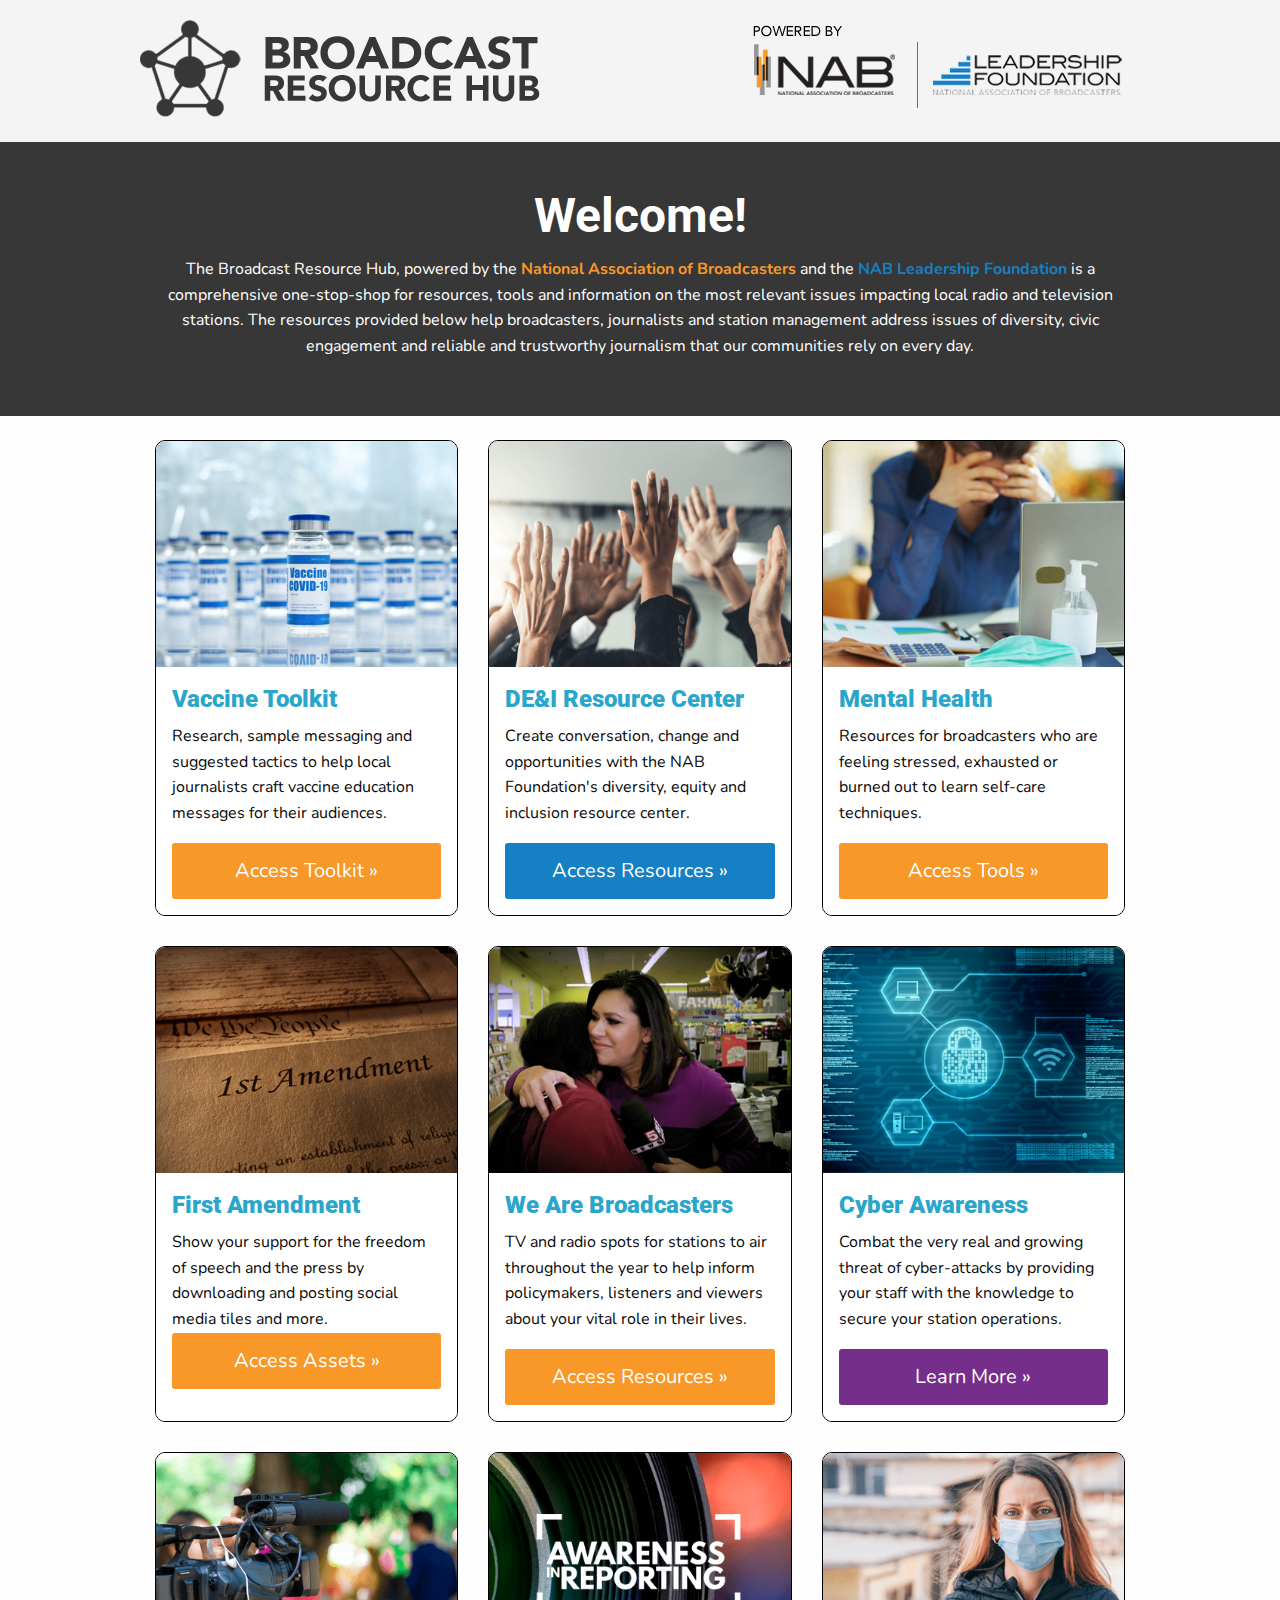
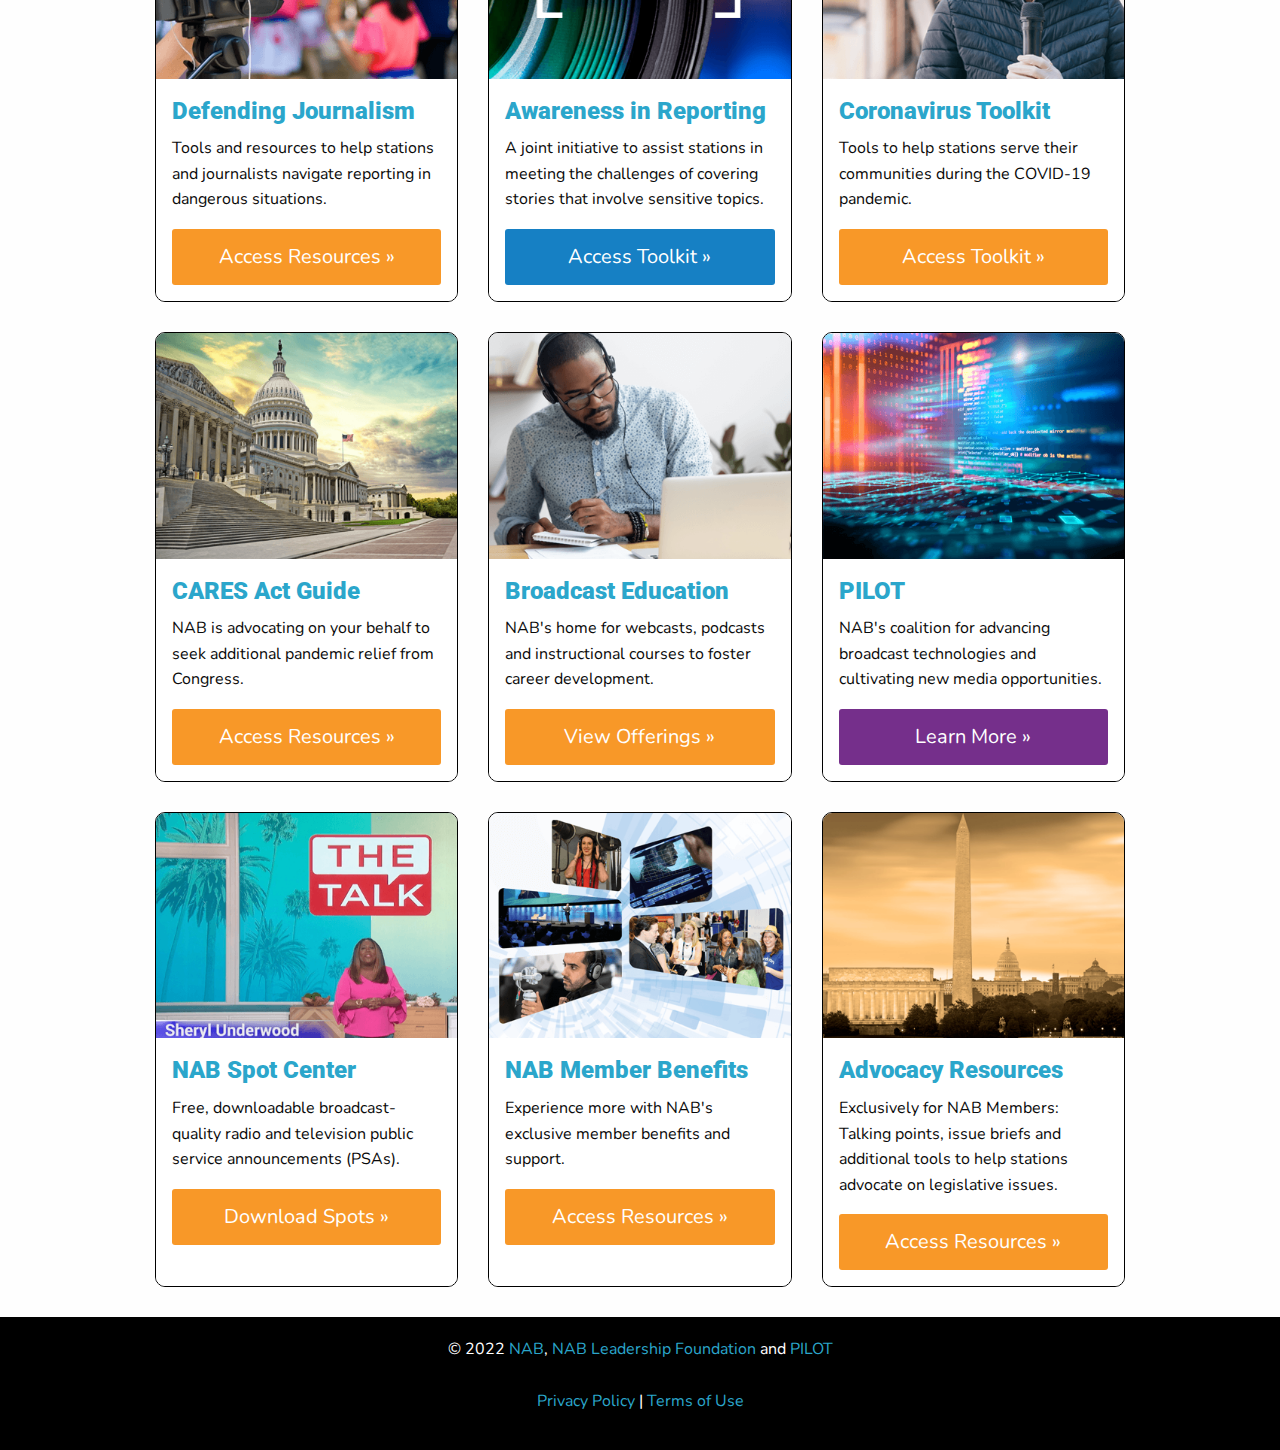
<file: Broken/index.html>
<!doctype html>
<html class="no-js" lang="en" dir="ltr">
<head>
<meta charset="utf-8">
<meta http-equiv="x-ua-compatible" content="ie=edge">
<meta name="viewport" content="width=device-width, initial-scale=1.0">

<meta name="description" content="The Broadcast Resource Hub, powered by NAB and the NAB Leadership Foundation is a comprehensive one-stop-shop for resources, tools and information  on the most relevant issues impacting local radio and television stations. The resources provided below help broadcasters, journalists and station management address issues of diversity, civic engagement and reliable and trustworthy journalism that our communities rely on every day.">
<meta name="keywords" content="">
<meta name="author" content="NAB and NAB Leadership Foundation">

<!--TWITTER SUMMARY CARD-->
<meta name="twitter:card" content="summary_large_image">
<meta name="twitter:title" content="Broadcast Resource Hub">
 
<!--OPEN SOURCE CARD-->
<meta property="og:title" content="Broadcast Resource Hub">
<meta property="og:site_name" content="NAB and NAB Leadership Foundation">
<meta property="og:url" content="http://www.broadcastresourcehub.com">
<meta property="og:description" content="The Broadcast Resource Hub, powered by NAB and the NAB Leadership Foundation is a comprehensive one-stop-shop for resources, tools and information  on the most relevant issues impacting local radio and television stations. The resources provided below help broadcasters, journalists and station management address issues of diversity, civic engagement and reliable and trustworthy journalism that our communities rely on every day.">
<meta property="og:type" content="website">
<meta property="og:image" content="http://www.broadcastresourcehub.com/images/brh_og.png">


<title>Broadcast Resource Hub | Powered by NAB and NAB Foundation</title>
<link rel="stylesheet" href="css/foundation.css">
<link rel="stylesheet" href="css/app.css">


<link href="https://fonts.googleapis.com/css2?family=Nunito:wght@300;400&family=Roboto:wght@900&display=swap" rel="stylesheet">


</head>
<body>

<!-- BRANDING BAR -->
<div class="grid-container-fluid brandingBar">
<div class="grid-container">
<div class="grid-x grid-padding-x">



<div class="large-6 brandingBarLeft">
<img src="images/brhLogo.png" alt="Broadcast Resource Hub" title="Broadcast Resource Hub">
</div>

<div class="large-6 brandingBarRight">
<img src="images/poweredBy.png" alt="Powered by NAB and NAB Foundation" title="Powered by NAB and NAB Foundation">
</div>
</div>
</div>
</div>


<!-- INTRO COPY -->
<div class="grid-container-fluid introBox">
<div class="grid-container">
<div class="grid-x grid-padding-x">
<div class="large-12 cell introBox">
<h1>
<strong>Welcome! </strong>
</h1>
<p>The Broadcast Resource Hub, powered by the <a href="https://www.nab.org" target="_blank" class="intronab"><strong>National Association of Broadcasters</strong></a> and the <a href="https://www.nabfoundation.org" target="_blank" class="intronablf"><strong>NAB Leadership Foundation</strong></a> is a comprehensive one-stop-shop for resources, tools and information  on the most relevant issues impacting local radio and television stations. The resources provided below help broadcasters, journalists and station management address issues of diversity, civic engagement and reliable and trustworthy journalism that our communities rely on every day.</p>
</div>
</div>
</div>
</div>
<br>

<!-- CARD CONTAINER -->
<div class="grid-container">
<div class="grid-x grid-padding-x grid-margin-y" data-equalizer data-equalize-by-row="true" data-equalize-on="medium" id="test-eq">


<!-- INDIVIDUAL CARDS -->

<div class="large-4 medium-6 small-12 cell">
<div class="basic-card">
<div class="basic-card-image grow">
<a href="https://www.nab.org/vaccine/" target="_blank"><img src="images/vaccine.jpg"></a></div>
<div class="basic-card-content content callout secondary" data-equalizer-watch>
<h2><a href="https://www.nab.org/vaccine/" target="_blank">Vaccine Toolkit</a></h2>
<p>Research, sample messaging and suggested tactics to help local journalists craft vaccine education messages for their audiences.</p>

<a href="https://www.nab.org/vaccine" target="_blank" class="button nab expanded large">Access Toolkit &#187;</a>
</div>
</div>
</div>

<div class="large-4 medium-6 small-12 cell">
<div class="basic-card">
<div class="basic-card-image grow">
<a href="https://www.nabfoundation.org/diversity" target="_blank"><img src="images/diversity.png"></a></div>
<div class="basic-card-content content callout secondary" data-equalizer-watch>
<h2><a href="https://www.nabfoundation.org/diversity" target="_blank">DE&amp;I Resource Center</a></h2>
<p>Create conversation, change and opportunities with the NAB Foundation's diversity, equity and inclusion resource center.</p>

<a href="https://www.nabfoundation.org/diversity" target="_blank" class="button nablf expanded large">Access Resources &#187;</a>

</div>
</div>
</div>

<div class="large-4 medium-6 small-12 cell">
<div class="basic-card">
<div class="basic-card-image grow">
<a href="https://www.nab.org/journalistsmentalHealth/" target="_blank"><img src="images/mentalHealth.png"></a></div>
<div class="basic-card-content content callout secondary" data-equalizer-watch>
<h2><a href="https://www.nab.org/journalistsmentalHealth/" target="_blank">Mental Health</a></h2>
<p>Resources for broadcasters who are feeling stressed, exhausted or burned out to learn self-care techniques.</p>

<a href="https://www.nab.org/journalistsmentalHealth/" target="_blank" class="button nab expanded large">Access Tools &#187;</a>
</div>
</div>
</div>


<div class="large-4 medium-6 small-12 cell">
<div class="basic-card">
<div class="basic-card-image grow">
<a href="https://www.wearebroadcasters.com/firstAmendment/" target="_blank"><img src="images/firstAmendment.jpg"></a></div>
<div class="basic-card-content content callout secondary" data-equalizer-watch>
<h2><a href="https://www.wearebroadcasters.com/firstAmendment/" target="_blank">First Amendment</a></h2>
<p>Show your support for the freedom of speech and the press by downloading and posting social media tiles and more.

<a href="https://www.wearebroadcasters.com/firstAmendment/" target="_blank" class="button nab expanded large">Access Assets &#187;</a>
</div>
</div>
</div>


<div class="large-4 medium-6 small-12 cell">
<div class="basic-card">
<div class="basic-card-image grow">
<a href="https://www.wearebroadcasters.com/resources/default.asp" target="_blank"><img src="images/wabSpots.jpg"></a></div>
<div class="basic-card-content content callout secondary" data-equalizer-watch>
<h2><a href="https://www.wearebroadcasters.com/resources/default.asp" target="_blank">We Are Broadcasters</a></h2>
<p>TV and radio spots for stations to air throughout the year to help inform policymakers, listeners and viewers about your vital role in their lives.</p>

<a href="https://www.wearebroadcasters.com/resources" target="_blank" class="button nab expanded large">Access Resources &#187;</a>

</div>
</div>
</div>

<div class="large-4 medium-6 small-12 cell">
<div class="basic-card">
<div class="basic-card-image grow">
<a href="https://nab.org/cybersecurity"><img src="images/cyber.png"></a></div>
<div class="basic-card-content content callout secondary" data-equalizer-watch>
<h2><a href="https://nab.org/cybersecurity">Cyber Awareness</a></h2>
<p>Combat the very real and growing threat of cyber-attacks by providing your staff with the knowledge to secure your station operations.</p>

<a href="https://nab.org/cybersecurity" class="button pilot expanded large">Learn More &#187;</a>

</div>
</div>
</div>

<div class="large-4 medium-6 small-12 cell">
<div class="basic-card">
<div class="basic-card-image grow">
<a href="https://www.nab.org/journalism" target="_blank"><img src="images/defendingJournalism.png"></a></div>
<div class="basic-card-content content callout secondary" data-equalizer-watch>
<h2><a href="https://www.nab.org/journalism" target="_blank">Defending Journalism</a></h2>
<p>Tools and resources to help stations and journalists navigate reporting in dangerous situations.</p>

<a href="https://www.nab.org/journalism" target="_blank" class="button nab expanded large">Access Resources &#187;</a>

</div>
</div>
</div>

<div class="large-4 medium-6 small-12 cell">
<div class="basic-card">
<div class="basic-card-image grow">
<a href="http://www.awarenessinreporting.org/" target="_blank"><img src="images/air.png"></a></div>
<div class="basic-card-content content callout secondary" data-equalizer-watch>
<h2><a href="http://www.awarenessinreporting.org/" target="_blank">Awareness in Reporting</a></h2>
<p>A joint initiative to assist stations in meeting the challenges of covering stories that involve sensitive topics.</p>

<a href="http://www.awarenessinreporting.org" target="_blank" class="button nablf expanded large">Access Toolkit &#187;</a>

</div>
</div>
</div>

<div class="large-4 medium-6 small-12 cell">
<div class="basic-card">
<div class="basic-card-image grow">
<a href="https://www.nab.org/coronavirus" target="_blank"><img src="images/coronavirus.png"></a></div>
<div class="basic-card-content content callout secondary" data-equalizer-watch>
<h2><a href="https://www.nab.org/coronavirus" target="_blank">Coronavirus Toolkit</a></h2>
<p>Tools to help stations serve their communities during the COVID-19 pandemic.</p>

<a href="https://www.nab.org/coronavirus" target="_blank" class="button nab expanded large">Access Toolkit &#187;</a>

</div>
</div>
</div>


<div class="large-4 medium-6 small-12 cell">
<div class="basic-card">
<div class="basic-card-image grow">
<a href="https://www.nab.org/stimulus" target="_blank"><img src="images/caresAct.png"></a></div>
<div class="basic-card-content content callout secondary" data-equalizer-watch>
<h2><a href="https://www.nab.org/stimulus" target="_blank">CARES Act Guide</a></h2>
<p>NAB is advocating on your behalf to seek additional pandemic relief from Congress.</p>

<a href="https://www.nab.org/stimulus" target="_blank" class="button nab expanded large">Access Resources &#187;</a>

</div>
</div>
</div>


<div class="large-4 medium-6 small-12 cell">
<div class="basic-card">
<div class="basic-card-image grow">
<a href="https://education.nab.org" target="_blank"><img src="images/broadcastEducation.png"></a></div>
<div class="basic-card-content content callout secondary" data-equalizer-watch>
<h2><a href="https://education.nab.org" target="_blank">Broadcast Education</a></h2>
<p>NAB's home for webcasts, podcasts and instructional courses to foster career development.</p>
<a href="https://education.nab.org" target="_blank" class="button nab expanded large">View Offerings &#187;</a>

</div>
</div>
</div>


<div class="large-4 medium-6 small-12 cell">
<div class="basic-card">
<div class="basic-card-image grow">
<a href="https://nabpilot.org/" target="_blank"><img src="images/pilot.png"></a></div>
<div class="basic-card-content content callout secondary" data-equalizer-watch>
<h2><a href="https://nabpilot.org/" target="_blank">PILOT</a></h2>
<p>NAB's coalition for advancing broadcast technologies and cultivating new media opportunities.</p>

<a href="https://nabpilot.org/" target="_blank" class="button pilot expanded large">Learn More &#187;</a>

</div>
</div>
</div>

<div class="large-4 medium-6 small-12 cell">
<div class="basic-card">
<div class="basic-card-image grow">
<a href="https://psa.nab.org/" target="_blank"><img src="images/spotCenter.png"></a></div>
<div class="basic-card-content content callout secondary" data-equalizer-watch>
<h2><a href="https://psa.nab.org/" target="_blank">NAB Spot Center</a></h2>
<p>Free, downloadable broadcast-quality radio and television public service announcements (PSAs).</p>

<a href="https://psa.nab.org/" target="_blank" class="button nab expanded large">Download Spots &#187;</a>

</div>
</div>
</div>

<div class="large-4 medium-6 small-12 cell">
<div class="basic-card">
<div class="basic-card-image grow">
<a href="https://www.nab.org/memberTools/default.asp" target="_blank"><img src="images/memberResources.png"></a></div>
<div class="basic-card-content content callout secondary" data-equalizer-watch>
<h2><a href="https://www.nab.org/memberTools/default.asp" target="_blank">NAB Member Benefits</a></h2>
<p>Experience more with NAB's exclusive member benefits and support.</p>

<a href="https://www.nab.org/memberTools/default.asp" target="_blank" class="button nab expanded large">Access Resources &#187;</a>

</div>
</div>
</div>


<div class="large-4 medium-6 small-12 cell">
<div class="basic-card">
<div class="basic-card-image grow">
<a href="https://www.nab.org/advocacy/resources.asp" target="_blank"><img src="images/advocacyResources.png"></a></div>
<div class="basic-card-content content callout secondary" data-equalizer-watch>
<h2><a href="https://members.nab.org/nabmembers/advocacy-resources/" target="_blank">Advocacy Resources</a></h2>
<p>Exclusively for NAB Members: Talking points, issue briefs and additional tools to help stations advocate on legislative issues.</p>

<a href="https://www.nab.org/memberTools/default.asp" target="_blank" class="button nab expanded large">Access Resources &#187;</a>

</div>
</div>
</div>



</div>
</div>



<div class="grid-container- fluid footerBar">
<div class="grid-container">
<div class="grid-x grid-padding-x">
<div class="large-12 cell">
<p>&copy; 2022 <a href="https://www.nab.org" target="_blank">NAB</a>, <a href="https://www.nabfoundation.org" target="_blank">NAB Leadership Foundation</a> and <a href="https://www.nabpilot.org" target="_blank">PILOT</a><br><br><a href="https://www.nab.org/about/privacy.asp" target="_blank">Privacy Policy</a> | <a href="https://www.nab.org/about/termsOfUse.asp" target="_blank">Terms of Use</a></p>
</div>
</div>
</div>
</div>



<script src="js/vendor/jquery.js"></script>
<script src="js/vendor/what-input.js"></script>
<script src="js/vendor/foundation.js"></script>
<script src="js/app.js"></script>
</body>
</html>
</file>
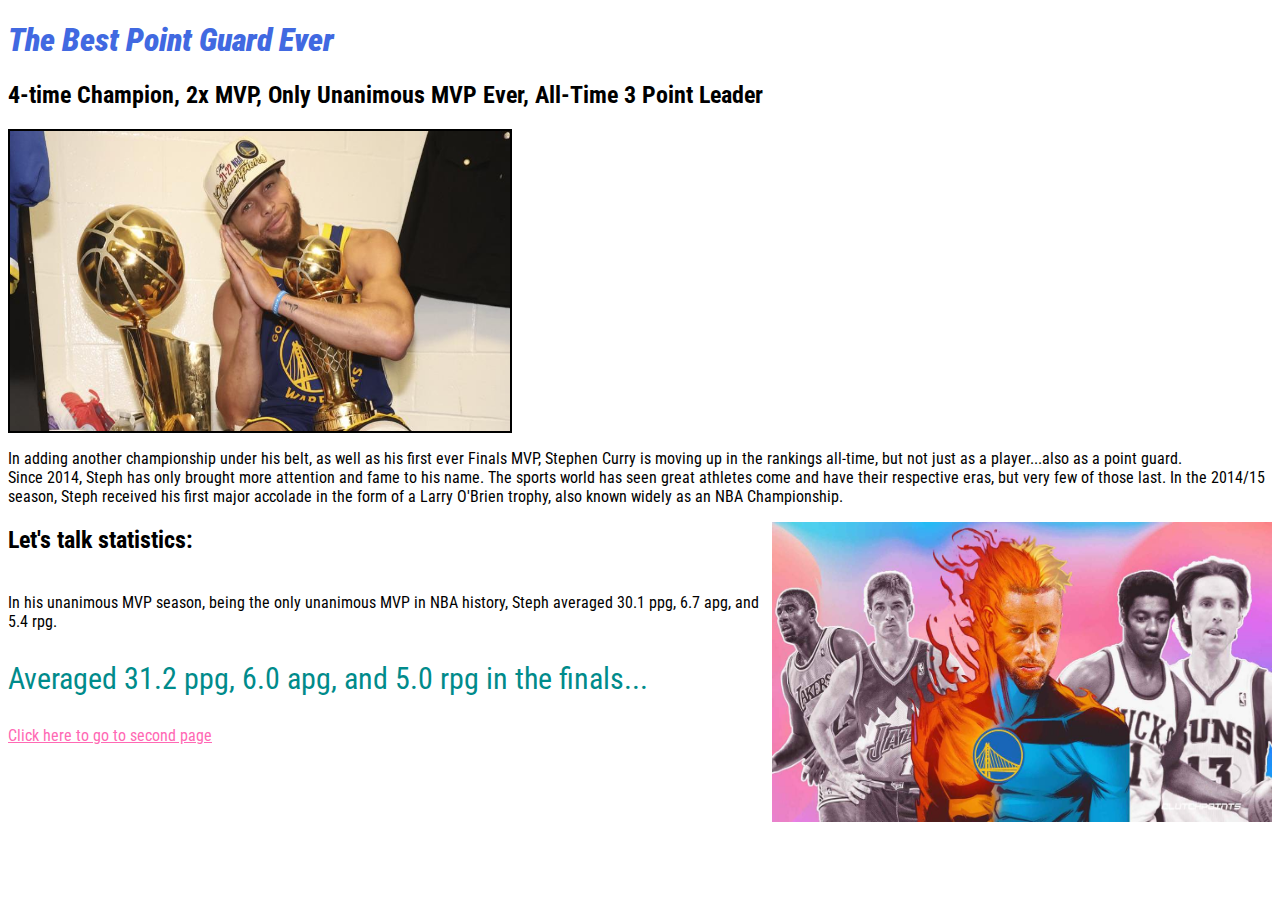
<file: StephCurry/index.html>
<!DOCTYPE html>
<!-- saved from url=(0063)https://gagannirula.github.io/spring2022/StarterPage/index.html -->
<html class="no-js" lang="en"><head><meta http-equiv="Content-Type" content="text/html; charset=UTF-8">

<meta http-equiv="x-ua-compatible" content="ie=edge">
<meta name="viewport" content="width=device-width, initial-scale=1.0">
<title>Stephen Curry Fanpage</title>

<link rel="stylesheet" type="text/css" href="css/mystyles.css">

<link rel="preconnect" href="https://fonts.googleapis.com">
<link rel="preconnect" href="https://fonts.gstatic.com" crossorigin>
<link href="https://fonts.googleapis.com/css2?family=Roboto+Condensed:wght@300&display=swap" rel="stylesheet">
</head>
<body>
	<!--BEGIN BODY COPY HERE -->

<h1><strong><em>The Best Point Guard Ever</em></strong></h1>

<h2>4-time Champion, 2x MVP, Only Unanimous MVP Ever, All-Time 3 Point Leader</h2>

<img src="images/CurryNightNight.jpeg" align="center" border="2" alt="Night Night" title="Night Night" width="500" height="300">

<p>In adding another championship under his belt, as well as his first ever Finals MVP, Stephen Curry is moving up in the rankings all-time, but not just as a player...also as a point guard. <br> Since 2014, Steph has only brought more attention and fame to his name. The sports world has seen great athletes come and have their respective eras, but very few of those last. In the 2014/15 season, Steph received his first major accolade in the form of a Larry O'Brien trophy, also known widely as an NBA Championship.
</p>

<img src="images/Steph.Magic.jpeg" width="500" height="300" align="right">

<h2>Let's talk statistics:</h2>
<br> In his unanimous MVP season, being the only unanimous MVP in NBA history, Steph averaged 30.1 ppg, 6.7 apg, and 5.4 rpg.

<p class="customgraph">Averaged 31.2 ppg, 6.0 apg, and 5.0 rpg in the finals...</p>



<a href="page2.html">Click here to go to second page</a>



</body></html>
</file>
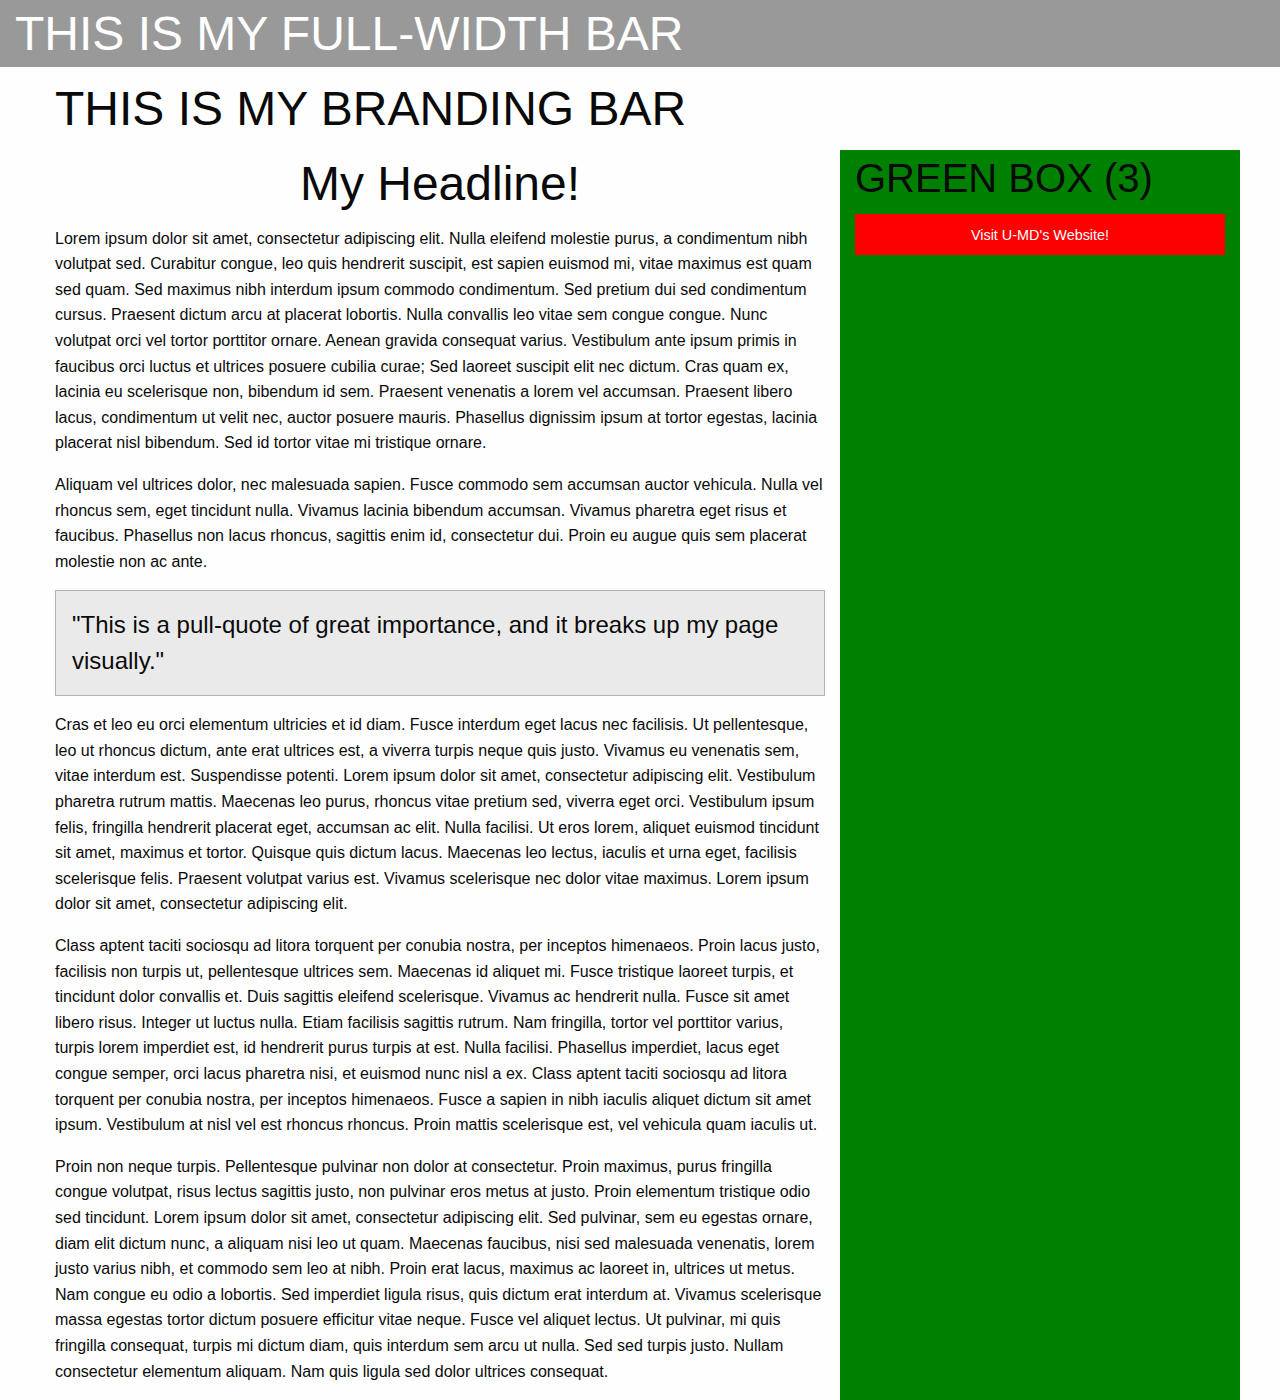
<file: Week6Sample/index.html>
<!doctype html>
<html class="no-js" lang="en" dir="ltr">
  <head>
    <meta charset="utf-8">
    <meta http-equiv="x-ua-compatible" content="ie=edge">
    <meta name="viewport" content="width=device-width, initial-scale=1.0">
    <title>My Testing Page</title>
    <link rel="stylesheet" href="css/foundation.css">
    <link rel="stylesheet" href="css/app.css">

  </head>
<body>

<!-- THIS IS MY FULL-WIDTH CONTAINER -->
<div class="grid-container fluid" style="background-color:#999; color:#fff;"><h1>THIS IS MY FULL-WIDTH BAR</h1>
</div>


<!--THIS CREATES MY GRID -->
    <div class="grid-container">

<!-- THIS CREATES A HORIZONTAL ROW -->
      <div class="grid-x grid-padding-x">

<div class="large-12 cell"><h1>THIS IS MY BRANDING BAR</h1></div>

<!--THIS IS THE FIRST CELL-->

        <div class="large-8 medium-6 small-12 cell">
          <h1 style="text-align:center;">My Headline!</h1>

<p>Lorem ipsum dolor sit amet, consectetur adipiscing elit. Nulla eleifend molestie purus, a condimentum nibh volutpat sed. Curabitur congue, leo quis hendrerit suscipit, est sapien euismod mi, vitae maximus est quam sed quam. Sed maximus nibh interdum ipsum commodo condimentum. Sed pretium dui sed condimentum cursus. Praesent dictum arcu at placerat lobortis. Nulla convallis leo vitae sem congue congue. Nunc volutpat orci vel tortor porttitor ornare. Aenean gravida consequat varius. Vestibulum ante ipsum primis in faucibus orci luctus et ultrices posuere cubilia curae; Sed laoreet suscipit elit nec dictum. Cras quam ex, lacinia eu scelerisque non, bibendum id sem. Praesent venenatis a lorem vel accumsan. Praesent libero lacus, condimentum ut velit nec, auctor posuere mauris. Phasellus dignissim ipsum at tortor egestas, lacinia placerat nisl bibendum. Sed id tortor vitae mi tristique ornare.</p>

<p>Aliquam vel ultrices dolor, nec malesuada sapien. Fusce commodo sem accumsan auctor vehicula. Nulla vel rhoncus sem, eget tincidunt nulla. Vivamus lacinia bibendum accumsan. Vivamus pharetra eget risus et faucibus. Phasellus non lacus rhoncus, sagittis enim id, consectetur dui. Proin eu augue quis sem placerat molestie non ac ante.</p>

<div class="callout secondary" style="font-size:1.5rem;">"This is a pull-quote of great importance, and it breaks up my page visually."</div>

<p>Cras et leo eu orci elementum ultricies et id diam. Fusce interdum eget lacus nec facilisis. Ut pellentesque, leo ut rhoncus dictum, ante erat ultrices est, a viverra turpis neque quis justo. Vivamus eu venenatis sem, vitae interdum est. Suspendisse potenti. Lorem ipsum dolor sit amet, consectetur adipiscing elit. Vestibulum pharetra rutrum mattis. Maecenas leo purus, rhoncus vitae pretium sed, viverra eget orci. Vestibulum ipsum felis, fringilla hendrerit placerat eget, accumsan ac elit. Nulla facilisi. Ut eros lorem, aliquet euismod tincidunt sit amet, maximus et tortor. Quisque quis dictum lacus. Maecenas leo lectus, iaculis et urna eget, facilisis scelerisque felis. Praesent volutpat varius est. Vivamus scelerisque nec dolor vitae maximus. Lorem ipsum dolor sit amet, consectetur adipiscing elit.</p>

<p>Class aptent taciti sociosqu ad litora torquent per conubia nostra, per inceptos himenaeos. Proin lacus justo, facilisis non turpis ut, pellentesque ultrices sem. Maecenas id aliquet mi. Fusce tristique laoreet turpis, et tincidunt dolor convallis et. Duis sagittis eleifend scelerisque. Vivamus ac hendrerit nulla. Fusce sit amet libero risus. Integer ut luctus nulla. Etiam facilisis sagittis rutrum. Nam fringilla, tortor vel porttitor varius, turpis lorem imperdiet est, id hendrerit purus turpis at est. Nulla facilisi. Phasellus imperdiet, lacus eget congue semper, orci lacus pharetra nisi, et euismod nunc nisl a ex. Class aptent taciti sociosqu ad litora torquent per conubia nostra, per inceptos himenaeos. Fusce a sapien in nibh iaculis aliquet dictum sit amet ipsum. Vestibulum at nisl vel est rhoncus rhoncus. Proin mattis scelerisque est, vel vehicula quam iaculis ut.</p>

<p>Proin non neque turpis. Pellentesque pulvinar non dolor at consectetur. Proin maximus, purus fringilla congue volutpat, risus lectus sagittis justo, non pulvinar eros metus at justo. Proin elementum tristique odio sed tincidunt. Lorem ipsum dolor sit amet, consectetur adipiscing elit. Sed pulvinar, sem eu egestas ornare, diam elit dictum nunc, a aliquam nisi leo ut quam. Maecenas faucibus, nisi sed malesuada venenatis, lorem justo varius nibh, et commodo sem leo at nibh. Proin erat lacus, maximus ac laoreet in, ultrices ut metus. Nam congue eu odio a lobortis. Sed imperdiet ligula risus, quis dictum erat interdum at. Vivamus scelerisque massa egestas tortor dictum posuere efficitur vitae neque. Fusce vel aliquet lectus. Ut pulvinar, mi quis fringilla consequat, turpis mi dictum diam, quis interdum sem arcu ut nulla. Sed sed turpis justo. Nullam consectetur elementum aliquam. Nam quis ligula sed dolor ultrices consequat.</p>

        </div>

<!-- THIS IS THE SECOND CELL-->
        <div class="large-4 medium-6 small-12 cell" style="background-color:green;"><h2>GREEN BOX (3)</h2>
<a href="https://umd.edu" target="_blank" class="button medium expanded">Visit U-MD's Website!</a>

        </div>

      </div>

</div>

    <script src="js/vendor/jquery.js"></script>
    <script src="js/vendor/what-input.js"></script>
    <script src="js/vendor/foundation.js"></script>
    <script src="js/app.js"></script>
  </body>
</html>
</file>
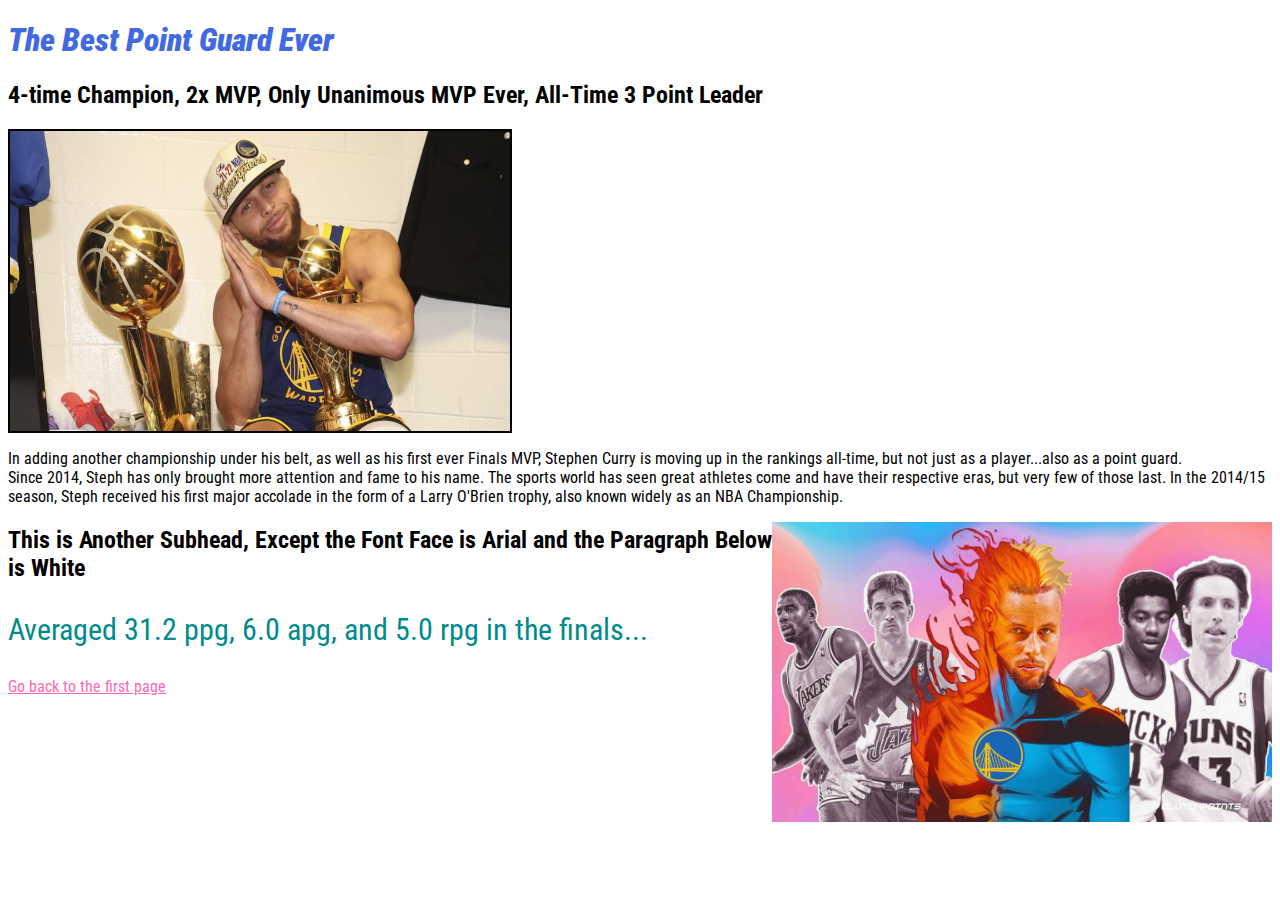
<file: StephCurry/page2.html>
<!DOCTYPE html>
<!-- saved from url=(0063)https://gagannirula.github.io/spring2022/StarterPage/index.html -->
<html class="no-js" lang="en"><head><meta http-equiv="Content-Type" content="text/html; charset=UTF-8">

<meta http-equiv="x-ua-compatible" content="ie=edge">
<meta name="viewport" content="width=device-width, initial-scale=1.0">
<title>MY SECOND PAGE</title>

<link rel="stylesheet" type="text/css" href="css/mystyles.css">

<link rel="preconnect" href="https://fonts.googleapis.com">
<link rel="preconnect" href="https://fonts.gstatic.com" crossorigin>
<link href="https://fonts.googleapis.com/css2?family=Roboto+Condensed:wght@300&display=swap" rel="stylesheet">
</head>
<body>
	<!--BEGIN BODY COPY HERE -->

<h1><strong><em>The Best Point Guard Ever</em></strong></h1>

<h2>4-time Champion, 2x MVP, Only Unanimous MVP Ever, All-Time 3 Point Leader</h2>

<img src="images/CurryNightNight.jpeg" align="center" border="2" alt="Night Night" title="Night Night" width="500" height="300">

<p>In adding another championship under his belt, as well as his first ever Finals MVP, Stephen Curry is moving up in the rankings all-time, but not just as a player...also as a point guard. <br> Since 2014, Steph has only brought more attention and fame to his name. The sports world has seen great athletes come and have their respective eras, but very few of those last. In the 2014/15 season, Steph received his first major accolade in the form of a Larry O'Brien trophy, also known widely as an NBA Championship.
</p>

<img src="images/Steph.Magic.jpeg" width="500" height="300" align="right">

<h2>This is Another Subhead, Except the Font Face is Arial and the Paragraph Below is White</h2>

<p class="customgraph">Averaged 31.2 ppg, 6.0 apg, and 5.0 rpg in the finals...</p>



<a href="index.html"> Go back to the first page</a>



</body></html>
</file>
<file: Broken/css/app.css>
body {
	font-family: 'Nunito', sans-serif;
}

/* BRANDING BAR STYLES */
.brandingBar {
background-color:#f4f4f4;
}
.brandingBarLeft {
text-align:left;
}
.brandingBarRight {
text-align:right;
}


/* FOOTER BAR STYLES */
.footerBar {
background-color:#000;
color:#fff;
padding:20px;
text-align:center;
margin:30px 0 0 0;
}
a.footerBar {
  color:#00aca1;
}
a.footerBar:hover {
  color:#666;
}


/* INTRO CONTAINER */
.introBox {
background-color:#373737;
color:#fff;
text-align:center;
padding:20px 0 20px 0;
}

a.intronab {
color: #f89828;
}
a.intronab:hover {
color: #00aca1;
}
a.intronablf {
color: #1680c4;
}
a.intronablf:hover {
color: #00aca1;
}


/* TYPOGRAPHY */
h1 {
font-family: 'Roboto',sans-serif;
}
h2 {
	font-family: 'Roboto', sans-serif; font-size:1.5rem; font-weight:900;
}
h3 {
	font-family: 'Roboto', sans-serif;
}
h4 {
	font-family: 'Roboto', sans-serif; font-weight:900;
}


/* INDIVIDUAL CARDS */

.basic-card {
  display: -webkit-flex;
  display: -ms-flexbox;
  display: flex;
  -webkit-flex-direction: column;
      -ms-flex-direction: column;
          flex-direction: column;
  margin-bottom: 1rem;
  border: 1px solid #000;
  border-radius: 10px;
  box-shadow: none;
  overflow: hidden;
  color: #0a0a0a;
  display: -ms-grid;
  display: grid;
  -ms-grid-columns: 1fr;
      grid-template-columns: 1fr;
  -ms-grid-rows: 1fr 1fr 1fr;
      grid-template-rows: 1fr 1fr 1fr;
  margin: 0 auto;
  width: 100%;

}

.basic-card > :last-child {
  margin-bottom: 0;
}

.basic-card-image {
  grid-row-end: 4;
  -ms-grid-row: 1;
      grid-row-start: 1;
}

.basic-card-image img {
  width: 100%;
}

.basic-card-content {
  border: 0;
  grid-row-start: 3 / 4;
  margin: 0;
  overflow: scroll;
}
  .callout.secondary {
    background-color: white;
    color: #0a0a0a; }

.grow img{
transition: 1s ease;
}

.grow img:hover{
-webkit-transform: scale(1.2);
-ms-transform: scale(1.2);
transform: scale(1.2);
transition: 1s ease;
}

/* BUTTONS */

  .button.nab, .button.nab.disabled, .button.nab[disabled], .button.nab.disabled:hover, .button.nab[disabled]:hover, .button.nab.disabled:focus, .button.nab[disabled]:focus {
    background-color: #f89828;
    color: #fff; }
  .button.nab:hover, .button.nab:focus {
    background-color: #373737;
    color: #fff; }

  .button.nablf, .button.nablf.disabled, .button.nablf[disabled], .button.nablf.disabled:hover, .button.nablf[disabled]:hover, .button.nablf.disabled:focus, .button.nablf[disabled]:focus {
    background-color: #1680c4;
    color: #fff; }
  .button.nablf:hover, .button.nablf:focus {
    background-color: #373737;
    color: #fff; }

  .button.pilot, .button.pilot.disabled, .button.pilot[disabled], .button.pilot.disabled:hover, .button.pilot[disabled]:hover, .button.pilot.disabled:focus, .button.pilot[disabled]:focus {
    background-color: #752f8b;
    color: #fff; }
  .button.pilot:hover, .button.pilot:focus {
    background-color: #373737;
    color: #fff; }
</file>
<file: StephCurry/css/mystyles.css>
h1{
	color:royalblue;
	font-weight:bold;
}
body{
	font-family: 'Roboto Condensed', sans-serif;
}

.customgraph{
	color: darkcyan;
	font-size: 30px;
}

a{
	color: hotpink;
}
</file>
<file: Week6Sample/css/app.css>
.button {
  display: inline-block;
  vertical-align: middle;
  margin: 0 0 1rem 0;
  padding: 0.85em 1em;
  border: 1px solid transparent;
  border-radius: 0;
  -webkit-transition: background-color 0.25s ease-out, color 0.25s ease-out;
  transition: background-color 0.25s ease-out, color 0.25s ease-out;
  font-family: inherit;
  font-size: 0.9rem;
  -webkit-appearance: none;
  line-height: 1;
  text-align: center;
  cursor: pointer; }
  [data-whatinput='mouse'] .button {
    outline: 0; }
  .button.tiny {
    font-size: 0.6rem; }
  .button.small {
    font-size: 0.75rem; }
  .button.large {
    font-size: 1.25rem; }
  .button.expanded {
    display: block;
    width: 100%;
    margin-right: 0;
    margin-left: 0; }
  .button, .button.disabled, .button[disabled], .button.disabled:hover, .button[disabled]:hover, .button.disabled:focus, .button[disabled]:focus {
    background-color: #ff0000;
    color: #fefefe; }
  .button:hover, .button:focus {
    background-color: #000000;
    color: #fefefe; }
  .button.primary, .button.primary.disabled, .button.primary[disabled], .button.primary.disabled:hover, .button.primary[disabled]:hover, .button.primary.disabled:focus, .button.primary[disabled]:focus {
    background-color: #1779ba;
    color: #fefefe; }
  .button.primary:hover, .button.primary:focus {
    background-color: #126195;
    color: #fefefe; }
  .button.secondary, .button.secondary.disabled, .button.secondary[disabled], .button.secondary.disabled:hover, .button.secondary[disabled]:hover, .button.secondary.disabled:focus, .button.secondary[disabled]:focus {
    background-color: #767676;
    color: #fefefe; }
  .button.secondary:hover, .button.secondary:focus {
    background-color: #5e5e5e;
    color: #fefefe; }
  .button.success, .button.success.disabled, .button.success[disabled], .button.success.disabled:hover, .button.success[disabled]:hover, .button.success.disabled:focus, .button.success[disabled]:focus {
    background-color: #3adb76;
    color: #0a0a0a; }
  .button.success:hover, .button.success:focus {
    background-color: #22bb5b;
    color: #0a0a0a; }
  .button.warning, .button.warning.disabled, .button.warning[disabled], .button.warning.disabled:hover, .button.warning[disabled]:hover, .button.warning.disabled:focus, .button.warning[disabled]:focus {
    background-color: #ffae00;
    color: #0a0a0a; }
  .button.warning:hover, .button.warning:focus {
    background-color: #cc8b00;
    color: #0a0a0a; }
  .button.alert, .button.alert.disabled, .button.alert[disabled], .button.alert.disabled:hover, .button.alert[disabled]:hover, .button.alert.disabled:focus, .button.alert[disabled]:focus {
    background-color: #cc4b37;
    color: #fefefe; }
  .button.alert:hover, .button.alert:focus {
    background-color: #a53b2a;
    color: #fefefe; }
  .button.hollow, .button.hollow:hover, .button.hollow:focus, .button.hollow.disabled, .button.hollow.disabled:hover, .button.hollow.disabled:focus, .button.hollow[disabled], .button.hollow[disabled]:hover, .button.hollow[disabled]:focus {
    background-color: transparent; }
  .button.hollow, .button.hollow.disabled, .button.hollow[disabled], .button.hollow.disabled:hover, .button.hollow[disabled]:hover, .button.hollow.disabled:focus, .button.hollow[disabled]:focus {
    border: 1px solid #1779ba;
    color: #1779ba; }
  .button.hollow:hover, .button.hollow:focus {
    border-color: #0c3d5d;
    color: #0c3d5d; }
  .button.hollow.primary, .button.hollow.primary.disabled, .button.hollow.primary[disabled], .button.hollow.primary.disabled:hover, .button.hollow.primary[disabled]:hover, .button.hollow.primary.disabled:focus, .button.hollow.primary[disabled]:focus {
    border: 1px solid #1779ba;
    color: #1779ba; }
  .button.hollow.primary:hover, .button.hollow.primary:focus {
    border-color: #0c3d5d;
    color: #0c3d5d; }
  .button.hollow.secondary, .button.hollow.secondary.disabled, .button.hollow.secondary[disabled], .button.hollow.secondary.disabled:hover, .button.hollow.secondary[disabled]:hover, .button.hollow.secondary.disabled:focus, .button.hollow.secondary[disabled]:focus {
    border: 1px solid #767676;
    color: #767676; }
  .button.hollow.secondary:hover, .button.hollow.secondary:focus {
    border-color: #3b3b3b;
    color: #3b3b3b; }
  .button.hollow.success, .button.hollow.success.disabled, .button.hollow.success[disabled], .button.hollow.success.disabled:hover, .button.hollow.success[disabled]:hover, .button.hollow.success.disabled:focus, .button.hollow.success[disabled]:focus {
    border: 1px solid #3adb76;
    color: #3adb76; }
  .button.hollow.success:hover, .button.hollow.success:focus {
    border-color: #157539;
    color: #157539; }
  .button.hollow.warning, .button.hollow.warning.disabled, .button.hollow.warning[disabled], .button.hollow.warning.disabled:hover, .button.hollow.warning[disabled]:hover, .button.hollow.warning.disabled:focus, .button.hollow.warning[disabled]:focus {
    border: 1px solid #ffae00;
    color: #ffae00; }
  .button.hollow.warning:hover, .button.hollow.warning:focus {
    border-color: #805700;
    color: #805700; }
  .button.hollow.alert, .button.hollow.alert.disabled, .button.hollow.alert[disabled], .button.hollow.alert.disabled:hover, .button.hollow.alert[disabled]:hover, .button.hollow.alert.disabled:focus, .button.hollow.alert[disabled]:focus {
    border: 1px solid #cc4b37;
    color: #cc4b37; }
  .button.hollow.alert:hover, .button.hollow.alert:focus {
    border-color: #67251a;
    color: #67251a; }
  .button.clear, .button.clear:hover, .button.clear:focus, .button.clear.disabled, .button.clear.disabled:hover, .button.clear.disabled:focus, .button.clear[disabled], .button.clear[disabled]:hover, .button.clear[disabled]:focus {
    border-color: transparent;
    background-color: transparent; }
  .button.clear, .button.clear.disabled, .button.clear[disabled], .button.clear.disabled:hover, .button.clear[disabled]:hover, .button.clear.disabled:focus, .button.clear[disabled]:focus {
    color: #1779ba; }
  .button.clear:hover, .button.clear:focus {
    color: #0c3d5d; }
  .button.clear.primary, .button.clear.primary.disabled, .button.clear.primary[disabled], .button.clear.primary.disabled:hover, .button.clear.primary[disabled]:hover, .button.clear.primary.disabled:focus, .button.clear.primary[disabled]:focus {
    color: #1779ba; }
  .button.clear.primary:hover, .button.clear.primary:focus {
    color: #0c3d5d; }
  .button.clear.secondary, .button.clear.secondary.disabled, .button.clear.secondary[disabled], .button.clear.secondary.disabled:hover, .button.clear.secondary[disabled]:hover, .button.clear.secondary.disabled:focus, .button.clear.secondary[disabled]:focus {
    color: #767676; }
  .button.clear.secondary:hover, .button.clear.secondary:focus {
    color: #3b3b3b; }
  .button.clear.success, .button.clear.success.disabled, .button.clear.success[disabled], .button.clear.success.disabled:hover, .button.clear.success[disabled]:hover, .button.clear.success.disabled:focus, .button.clear.success[disabled]:focus {
    color: #3adb76; }
  .button.clear.success:hover, .button.clear.success:focus {
    color: #157539; }
  .button.clear.warning, .button.clear.warning.disabled, .button.clear.warning[disabled], .button.clear.warning.disabled:hover, .button.clear.warning[disabled]:hover, .button.clear.warning.disabled:focus, .button.clear.warning[disabled]:focus {
    color: #ffae00; }
  .button.clear.warning:hover, .button.clear.warning:focus {
    color: #805700; }
  .button.clear.alert, .button.clear.alert.disabled, .button.clear.alert[disabled], .button.clear.alert.disabled:hover, .button.clear.alert[disabled]:hover, .button.clear.alert.disabled:focus, .button.clear.alert[disabled]:focus {
    color: #cc4b37; }
  .button.clear.alert:hover, .button.clear.alert:focus {
    color: #67251a; }
  .button.disabled, .button[disabled] {
    opacity: 0.25;
    cursor: not-allowed; }
  .button.dropdown::after {
    display: block;
    width: 0;
    height: 0;
    border-style: solid;
    border-width: 0.4em;
    content: '';
    border-bottom-width: 0;
    border-color: #fefefe transparent transparent;
    position: relative;
    top: 0.4em;
    display: inline-block;
    float: right;
    margin-left: 1em; }
  .button.dropdown.hollow::after, .button.dropdown.clear::after {
    border-top-color: #1779ba; }
  .button.dropdown.hollow.primary::after, .button.dropdown.clear.primary::after {
    border-top-color: #1779ba; }
  .button.dropdown.hollow.secondary::after, .button.dropdown.clear.secondary::after {
    border-top-color: #767676; }
  .button.dropdown.hollow.success::after, .button.dropdown.clear.success::after {
    border-top-color: #3adb76; }
  .button.dropdown.hollow.warning::after, .button.dropdown.clear.warning::after {
    border-top-color: #ffae00; }
  .button.dropdown.hollow.alert::after, .button.dropdown.clear.alert::after {
    border-top-color: #cc4b37; }
  .button.arrow-only::after {
    top: -0.1em;
    float: none;
    margin-left: 0; }
</file>
